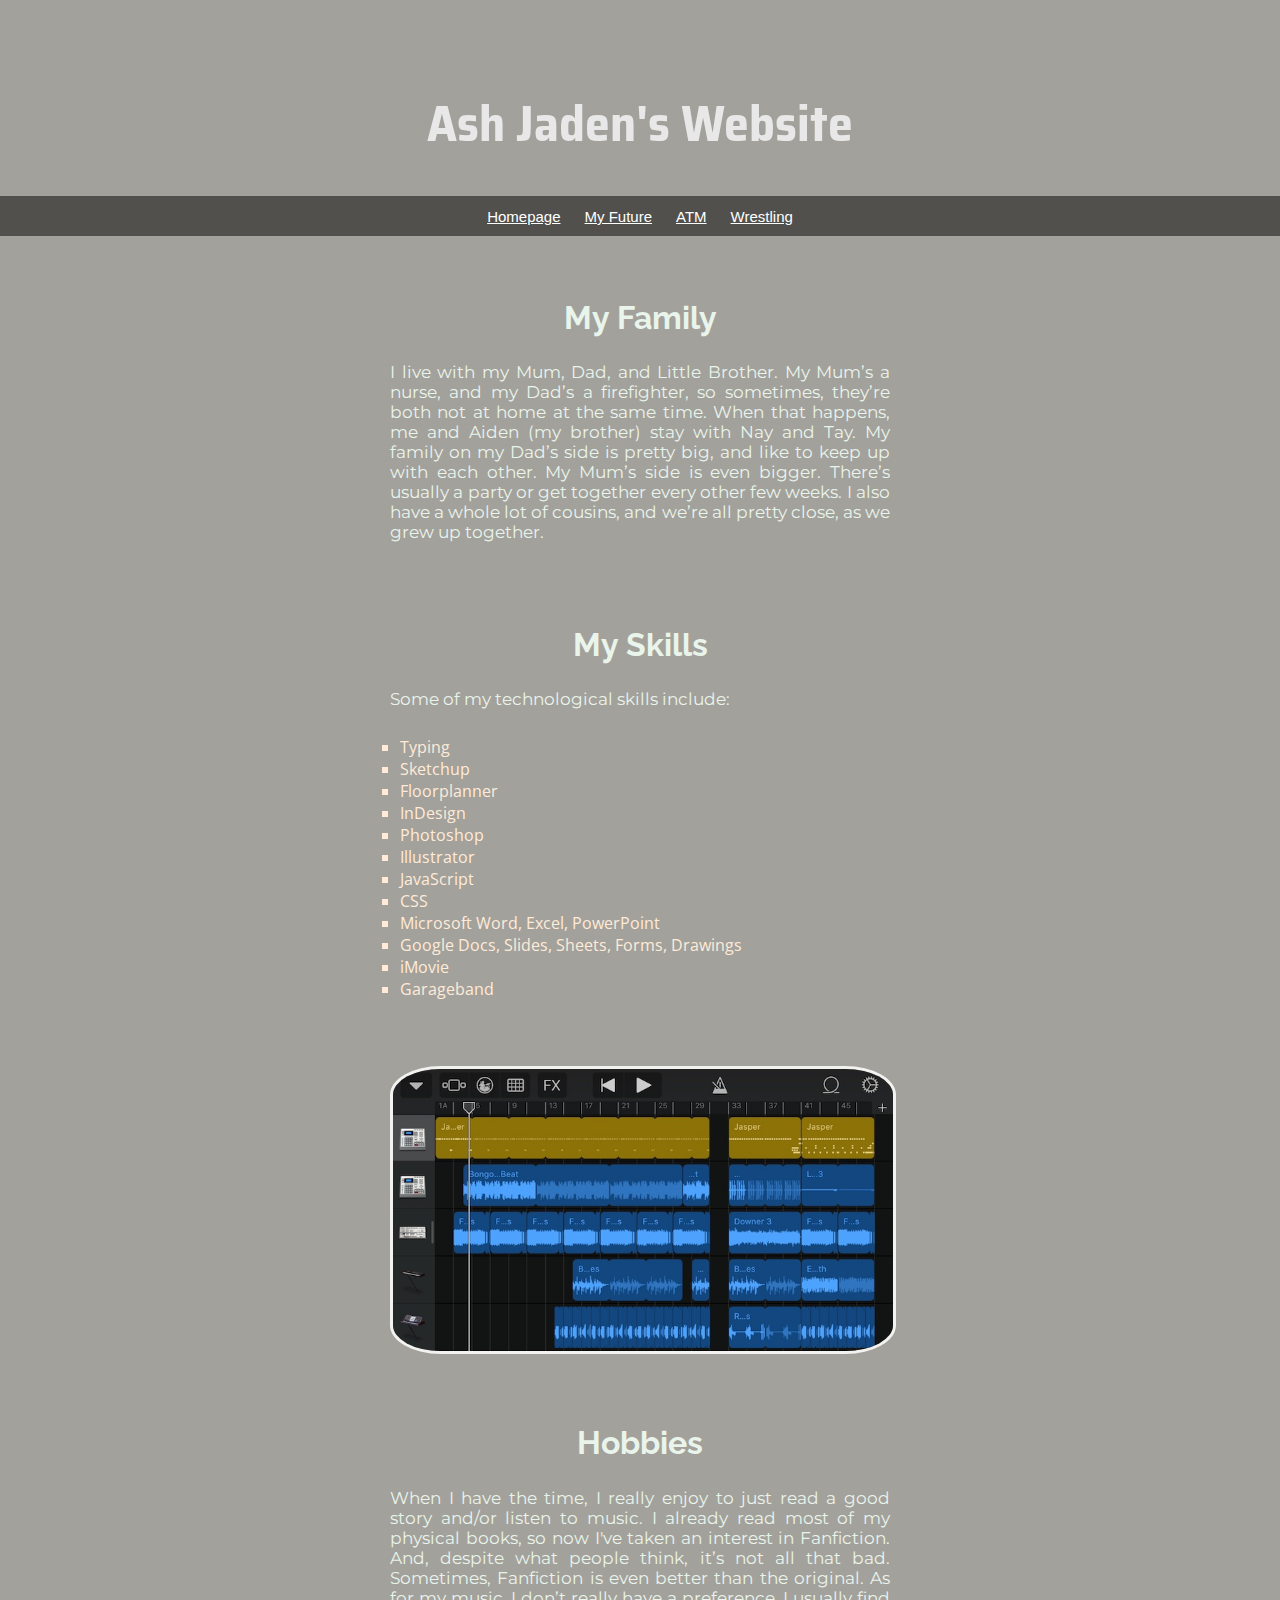
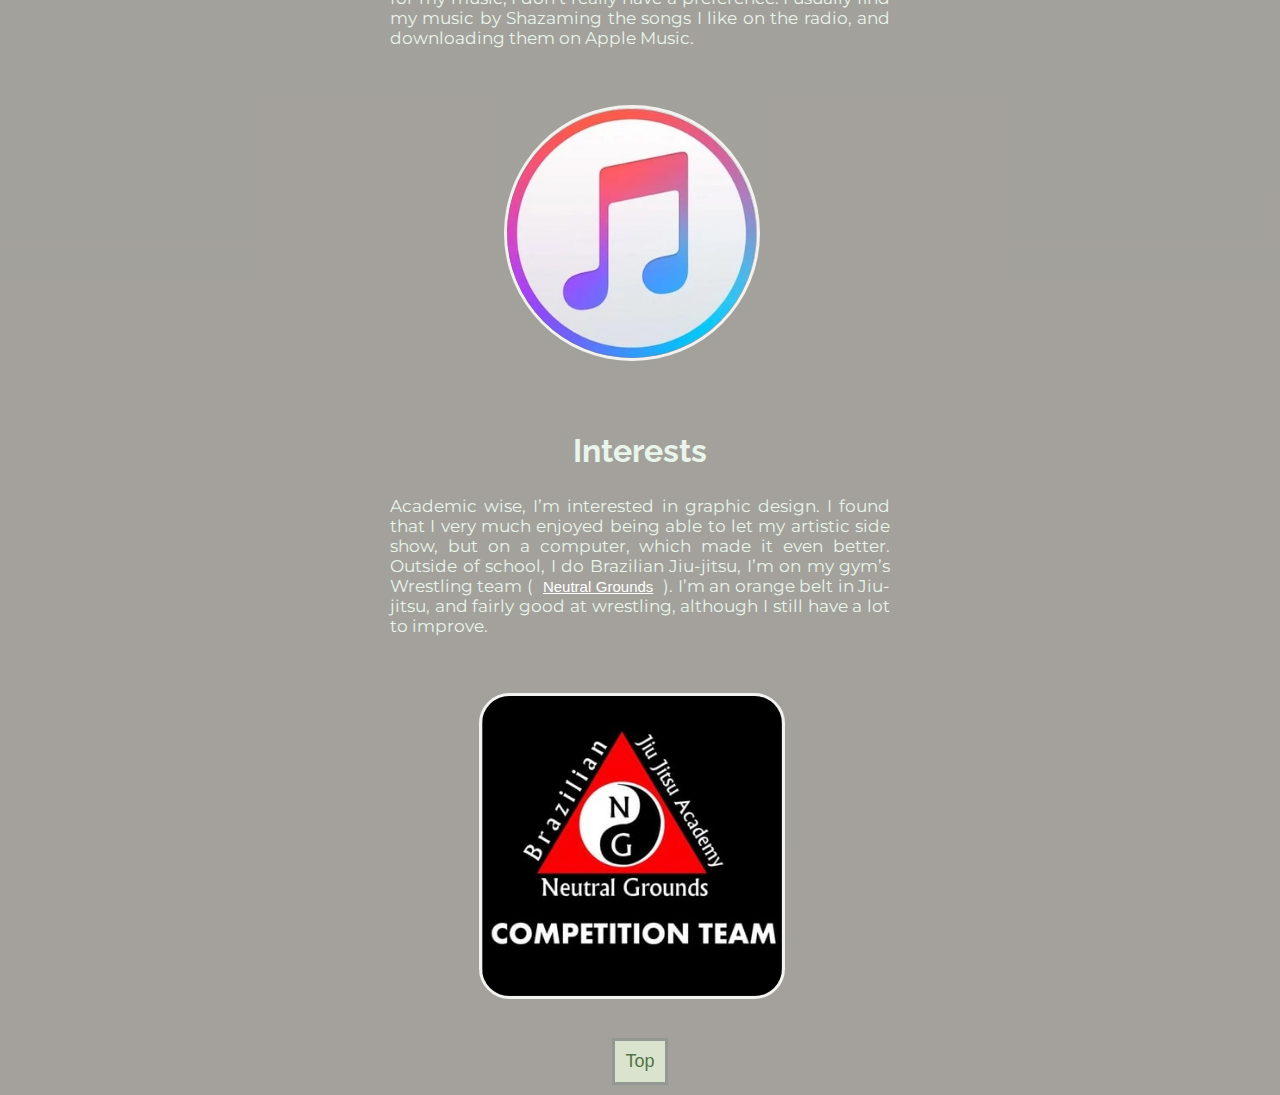
<file: index.html>
<!DOCTYPE html>
<html>
    <head>
        <title>Tech by Ash Jaden</title>
        <link href="https://fonts.googleapis.com/css?family=Raleway" rel="stylesheet">
        <link href="https://fonts.googleapis.com/css?family=Saira+Semi+Condensed" rel="stylesheet">
        <link href="https://fonts.googleapis.com/css?family=Montserrat" rel="stylesheet">
        <link href="https://fonts.googleapis.com/css?family=Open+Sans" rel="stylesheet">
        <link href="app.css" rel="stylesheet"/>
        <meta charset="utf-8">
    </head>
    <body class="tinted-image">
        <header>
        <h1>Ash Jaden's Website</h1>
        <ul class="line">
            <li class="kot"><a href="index.html">Homepage</a></li>
            <li class="kot"><a href="myFuture.html">My Future</a></li>
            <li class="kot"><a href="ATM.html">ATM</a></li>
            <li class="kot"><a href="bonus.html">Wrestling</a></li>
        </ul>
        </header>
        <!--<a style="background-color:black;color:white;text-decoration:none;padding:4px 6px;font-family:-apple-system, BlinkMacSystemFont, &quot;San Francisco&quot;, &quot;Helvetica Neue&quot;, Helvetica, Ubuntu, Roboto, Noto, &quot;Segoe UI&quot;, Arial, sans-serif;font-size:12px;font-weight:bold;line-height:1.2;display:inline-block;border-radius:3px;" href="https://unsplash.com/@gabrielj_photography?utm_medium=referral&amp;utm_campaign=photographer-credit&amp;utm_content=creditBadge" target="_blank" rel="noopener noreferrer" title="Download free do whatever you want high-resolution photos from Gabriel Jimenez"><span style="display:inline-block;padding:2px 3px;"><svg xmlns="http://www.w3.org/2000/svg" style="height:12px;width:auto;position:relative;vertical-align:middle;top:-1px;fill:white;" viewBox="0 0 32 32"><title></title><path d="M20.8 18.1c0 2.7-2.2 4.8-4.8 4.8s-4.8-2.1-4.8-4.8c0-2.7 2.2-4.8 4.8-4.8 2.7.1 4.8 2.2 4.8 4.8zm11.2-7.4v14.9c0 2.3-1.9 4.3-4.3 4.3h-23.4c-2.4 0-4.3-1.9-4.3-4.3v-15c0-2.3 1.9-4.3 4.3-4.3h3.7l.8-2.3c.4-1.1 1.7-2 2.9-2h8.6c1.2 0 2.5.9 2.9 2l.8 2.4h3.7c2.4 0 4.3 1.9 4.3 4.3zm-8.6 7.5c0-4.1-3.3-7.5-7.5-7.5-4.1 0-7.5 3.4-7.5 7.5s3.3 7.5 7.5 7.5c4.2-.1 7.5-3.4 7.5-7.5z"></path></svg></span><span style="display:inline-block;padding:2px 3px;">Gabriel Jimenez</span></a>-->
        <article>
        <h2>My Family</h2>
        <p align="justify">I live with my Mum, Dad, and Little Brother. My Mum’s a nurse, and my Dad’s a firefighter, so sometimes, they’re both not at home at the same time. When that happens, me and Aiden (my brother) stay with Nay and Tay. My family on my Dad’s side is pretty big, and like to keep up with each other. My Mum’s side is even bigger. There’s usually a party or get together every other few weeks. I also have a whole lot of cousins, and we’re all pretty close, as we grew up together.</p>
        <!--<img src="" alt="" width="500" class="img-middle">-->
        </article>
        <article>
        <h2>My Skills</h2>
        <p class="justify">Some of my technological skills include:</p>
        <ul>    
            <li type="square">Typing</li>
            <li type="square">Sketchup</li>
            <li type="square">Floorplanner</li>
            <li type="square">InDesign</li>
            <li type="square">Photoshop</li>
            <li type="square">Illustrator</li>
            <li type="square">JavaScript</li>
            <li type="square">CSS</li>
            <li type="square">Microsoft Word, Excel, PowerPoint</li>
            <li type="square">Google Docs, Slides, Sheets, Forms, Drawings</li>
            <li type="square">iMovie</li>
            <li type="square">Garageband</li>
        </ul>
        <center><img src="images/garageBand.jpg" width="500" class="img-middle" alt="A picture of a song I made in Garageband"></center>
        </article>
        <article>
        <h2>Hobbies</h2>
        <p class="justify">When I have the time, I really enjoy to just read a good story and/or listen to music. I already read most of my physical books, so now I've taken an interest in Fanfiction. And, despite what people think, it’s not all that bad. Sometimes, Fanfiction is even better than the original. As for my music, I don’t really have a preference. I usually find my music by Shazaming the songs I like on the radio, and downloading them on Apple Music.</p>
        <center><img src="images/appleMusic.jpg" alt="The symbol for Apple Music" width="250" class="img-circle"></center>
        </article>
        <article>
        <h2>Interests</h2>
        <p class="justify">Academic wise, I’m interested in graphic design. I found that I very much enjoyed being able to let my artistic side show, but on a computer, which made it even better. Outside of school, I do Brazilian Jiu-jitsu, I’m on my gym’s Wrestling team (<a class="kot"target="_blank "href="http://www.ngbjj.com/">Neutral Grounds</a>). I’m an orange belt in Jiu-jitsu, and fairly good at wrestling, although I still have a lot to improve.</p>
        <center><img src="images/neutralGrounds.jpg" alt="The logo for my Jiu-jitsu gym, Neutral Grounds." width="300" class="img-middle"></center>
        </article>
        <center>
            <form>
                <input type="button" value="Top" onclick="window.location.href='index.html'" />
            </form>
            <!--<form>
                <input type="button" value="My Future" onclick="window.location.href=''" />
            </form>-->
        </center>
    </body>
</html>
</file>
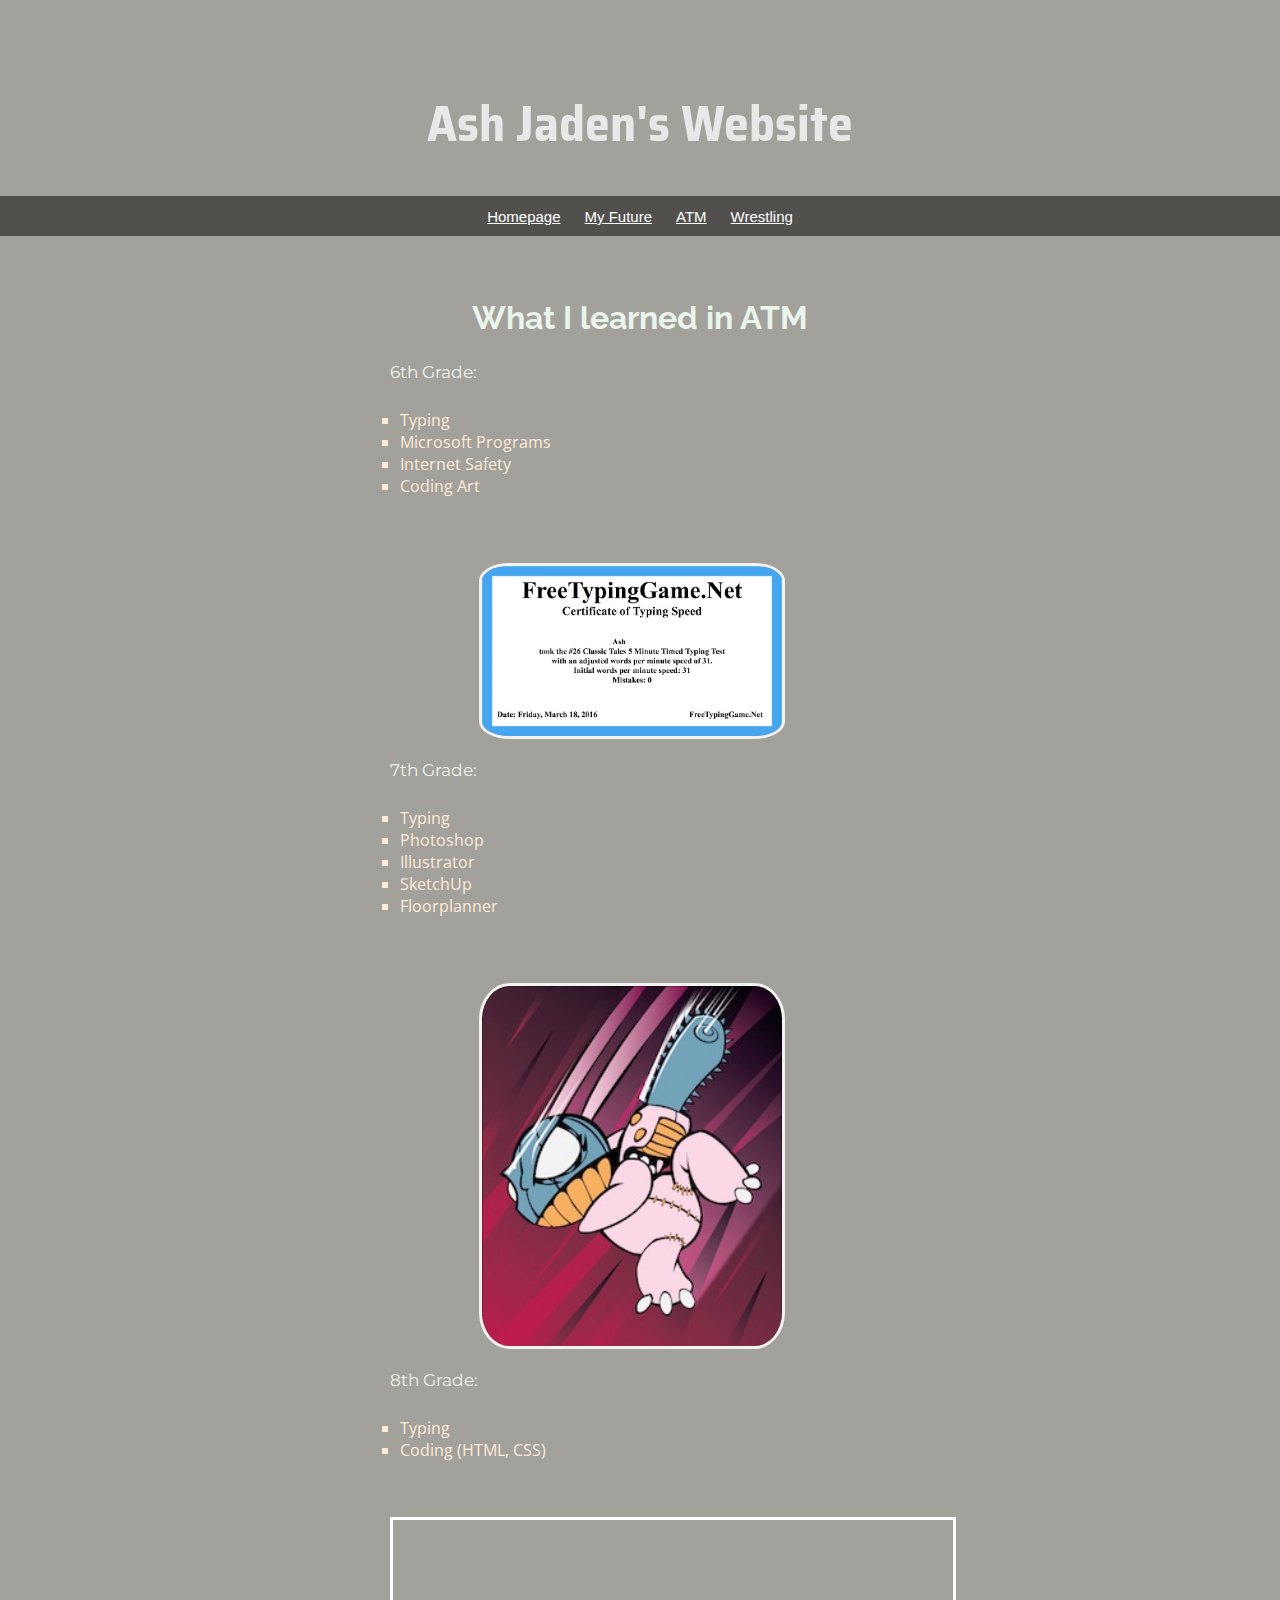
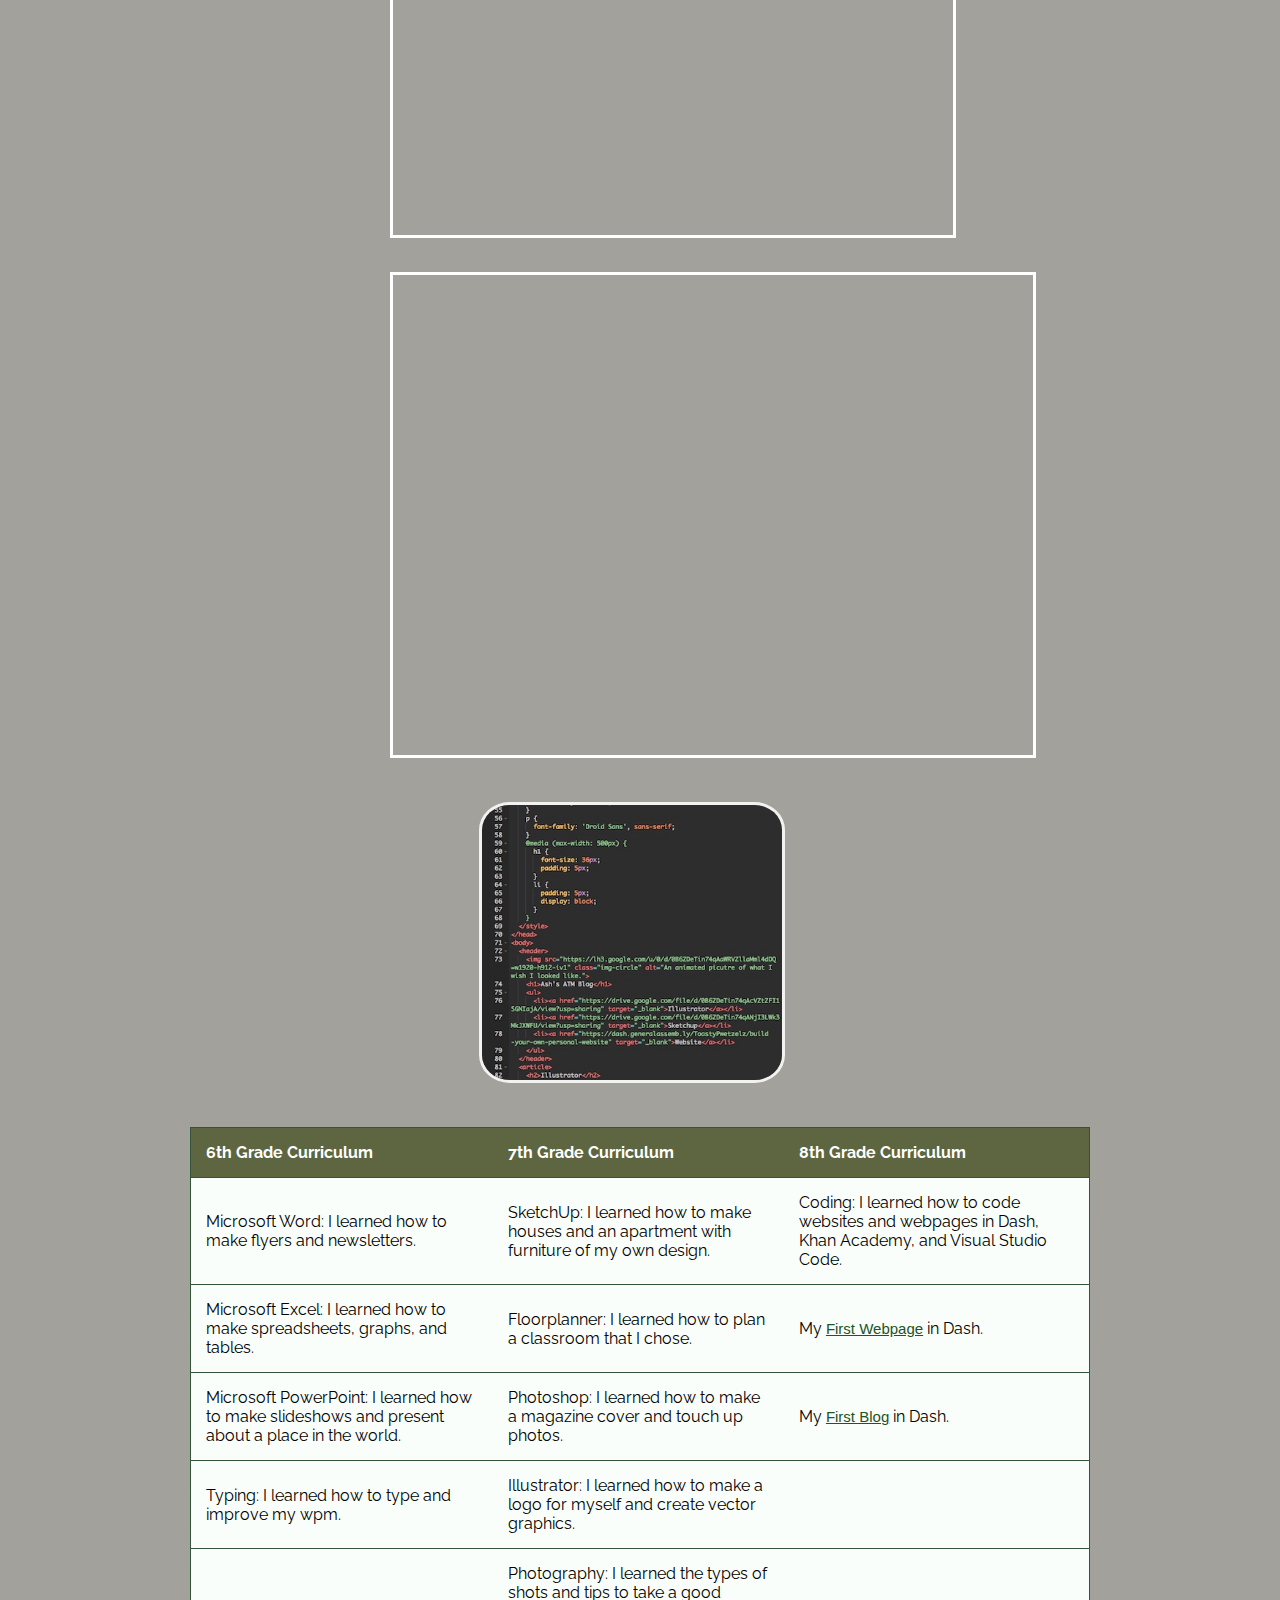
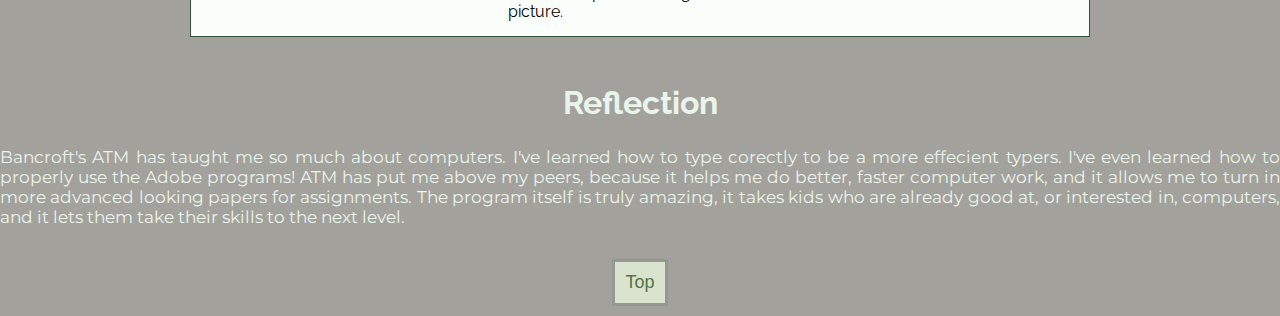
<file: ATM.html>
<!DOCTYPE html>
<html>
    <head>
        <title>Tech by Ash Jaden</title>
        <link href="https://fonts.googleapis.com/css?family=Raleway" rel="stylesheet">
        <link href="https://fonts.googleapis.com/css?family=Saira+Semi+Condensed" rel="stylesheet">
        <link href="https://fonts.googleapis.com/css?family=Montserrat" rel="stylesheet">
        <link href="https://fonts.googleapis.com/css?family=Open+Sans" rel="stylesheet">
        <link href="app.css" rel="stylesheet"/>
        <meta charset="utf-8">
    </head>
    <body class="tinted-image">
        <header>
        <h1>Ash Jaden's Website</h1>
        <ul class="line">
            <li class="kot"><a href="index.html">Homepage</a></li>
            <li class="kot"><a href="myFuture.html">My Future</a></li>
            <li class="kot"><a href="ATM.html">ATM</a></li>
            <li class="kot"><a href="bonus.html">Wrestling</a></li>
        </ul>
        </header>
        <!--<a style="background-color:black;color:white;text-decoration:none;padding:4px 6px;font-family:-apple-system, BlinkMacSystemFont, &quot;San Francisco&quot;, &quot;Helvetica Neue&quot;, Helvetica, Ubuntu, Roboto, Noto, &quot;Segoe UI&quot;, Arial, sans-serif;font-size:12px;font-weight:bold;line-height:1.2;display:inline-block;border-radius:3px;" href="https://unsplash.com/@gabrielj_photography?utm_medium=referral&amp;utm_campaign=photographer-credit&amp;utm_content=creditBadge" target="_blank" rel="noopener noreferrer" title="Download free do whatever you want high-resolution photos from Gabriel Jimenez"><span style="display:inline-block;padding:2px 3px;"><svg xmlns="http://www.w3.org/2000/svg" style="height:12px;width:auto;position:relative;vertical-align:middle;top:-1px;fill:white;" viewBox="0 0 32 32"><title></title><path d="M20.8 18.1c0 2.7-2.2 4.8-4.8 4.8s-4.8-2.1-4.8-4.8c0-2.7 2.2-4.8 4.8-4.8 2.7.1 4.8 2.2 4.8 4.8zm11.2-7.4v14.9c0 2.3-1.9 4.3-4.3 4.3h-23.4c-2.4 0-4.3-1.9-4.3-4.3v-15c0-2.3 1.9-4.3 4.3-4.3h3.7l.8-2.3c.4-1.1 1.7-2 2.9-2h8.6c1.2 0 2.5.9 2.9 2l.8 2.4h3.7c2.4 0 4.3 1.9 4.3 4.3zm-8.6 7.5c0-4.1-3.3-7.5-7.5-7.5-4.1 0-7.5 3.4-7.5 7.5s3.3 7.5 7.5 7.5c4.2-.1 7.5-3.4 7.5-7.5z"></path></svg></span><span style="display:inline-block;padding:2px 3px;">Gabriel Jimenez</span></a>-->
        <article>
        <h2>What I learned in ATM</h2>
        <p class="justify">6th Grade:</p>
        <ul>    
            <li type="square">Typing</li>
            <li type="square">Microsoft Programs</li>
            <li type="square">Internet Safety</li>
            <li type="square">Coding Art</li>
        </ul>
        <center><img src="images/6thGradeTT.jpg" alt="A Certificate of a typing test I took in 6th Grade." width="300" class="img-middle"></center>
        <p class="justify">7th Grade:</p>
        <ul>    
            <li type="square">Typing</li>
            <li type="square">Photoshop</li>
            <li type="square">Illustrator</li>
            <li type="square">SketchUp</li>
            <li type="square">Floorplanner</li>
        </ul>
        <center><img src="images/7thGradeCB.jpg" alt="A pink bunny rabbit with a metal face and a chainsaw." width="300" class="img-middle"></center>
        <p class="justify">8th Grade:</p>
        <ul>    
            <li type="square">Typing</li>
            <li type="square">Coding (HTML, CSS)</li>
        </ul>
        <iframe width="560" height="315" src="https://www.youtube.com/embed/8cRzc3z68tY" frameborder="0" allow="autoplay; encrypted-media" allowfullscreen></iframe>
        <iframe src="https://drive.google.com/file/d/1mlmQbM5_3IXmKqokKzmWd_W-ydBJ3mcR/preview" width="640" height="480"></iframe>
        <center><img src="images/8thGradeC.jpg" alt="A small part of the code of another website I made." width="300" class="img-middle"></center>
        </article>
        <nav>
            <table>
                    <thead>
                        <tr>
                            <th>6th Grade Curriculum</th>
                            <th>7th Grade Curriculum</th>
                            <th>8th Grade Curriculum</th>
                        </tr>
                    </thead>
                    <tbody>
                        <tr>
                            <td>Microsoft Word: I learned how to make flyers and newsletters.</td>
                            <td>SketchUp: I learned how to make houses and an apartment with furniture of my own design.</td>
                            <td>Coding: I learned how to code websites and webpages in Dash, Khan Academy, and Visual Studio Code.</td>
                        </tr>
                        <tr>
                            <td>Microsoft Excel: I learned how to make spreadsheets, graphs, and tables.</td>
                            <td>Floorplanner: I learned how to plan a classroom that I chose.</td>
                            <td>My <a class="atm-links" target="_blank" href="https://dash.generalassemb.ly/ToastyPwetzelz/build-your-own-personal-website"> First Webpage</a> in Dash.</td>
                        </tr>
                        <tr>
                            <td>Microsoft PowerPoint: I learned how to make slideshows and present about a place in the world.</td>
                            <td>Photoshop: I learned how to make a magazine cover and touch up photos.</td>
                            <td>My <a class="atm-links" target="_blank" href="https://dash.generalassemb.ly/ToastyPwetzelz/build-your-own-blog-theme">First Blog</a> in Dash.</td>
                        </tr>
                        <tr>
                            <td>Typing: I learned how to type and improve my wpm.</td>
                            <td>Illustrator: I learned how to make a logo for myself and create vector graphics.</td>
                            <td></td>
                        </tr>
                        <tr>
                            <td></td>
                            <td>Photography: I learned the types of shots and tips to take a good picture.</td>
                            <td></td>
                        </tr>
                    </tbody>
                </table>
        </nav>
        <h2>Reflection</h2>
        <p class="justify">Bancroft's ATM has taught me so much about computers. I've learned how to type corectly to be a more effecient typers. I've even learned how to properly use the Adobe programs! ATM has put me above my peers, because it helps me do better, faster computer work, and it allows me to turn in more advanced looking papers for assignments. The program itself is truly amazing, it takes kids who are already good at, or interested in, computers, and it lets them take their skills to the next level.</p>
        <center>
            <form>
                <input type="button" value="Top" onclick="window.location.href='ATM.html'" />
            </form>
        </center>
    </body>
</html>
</file>
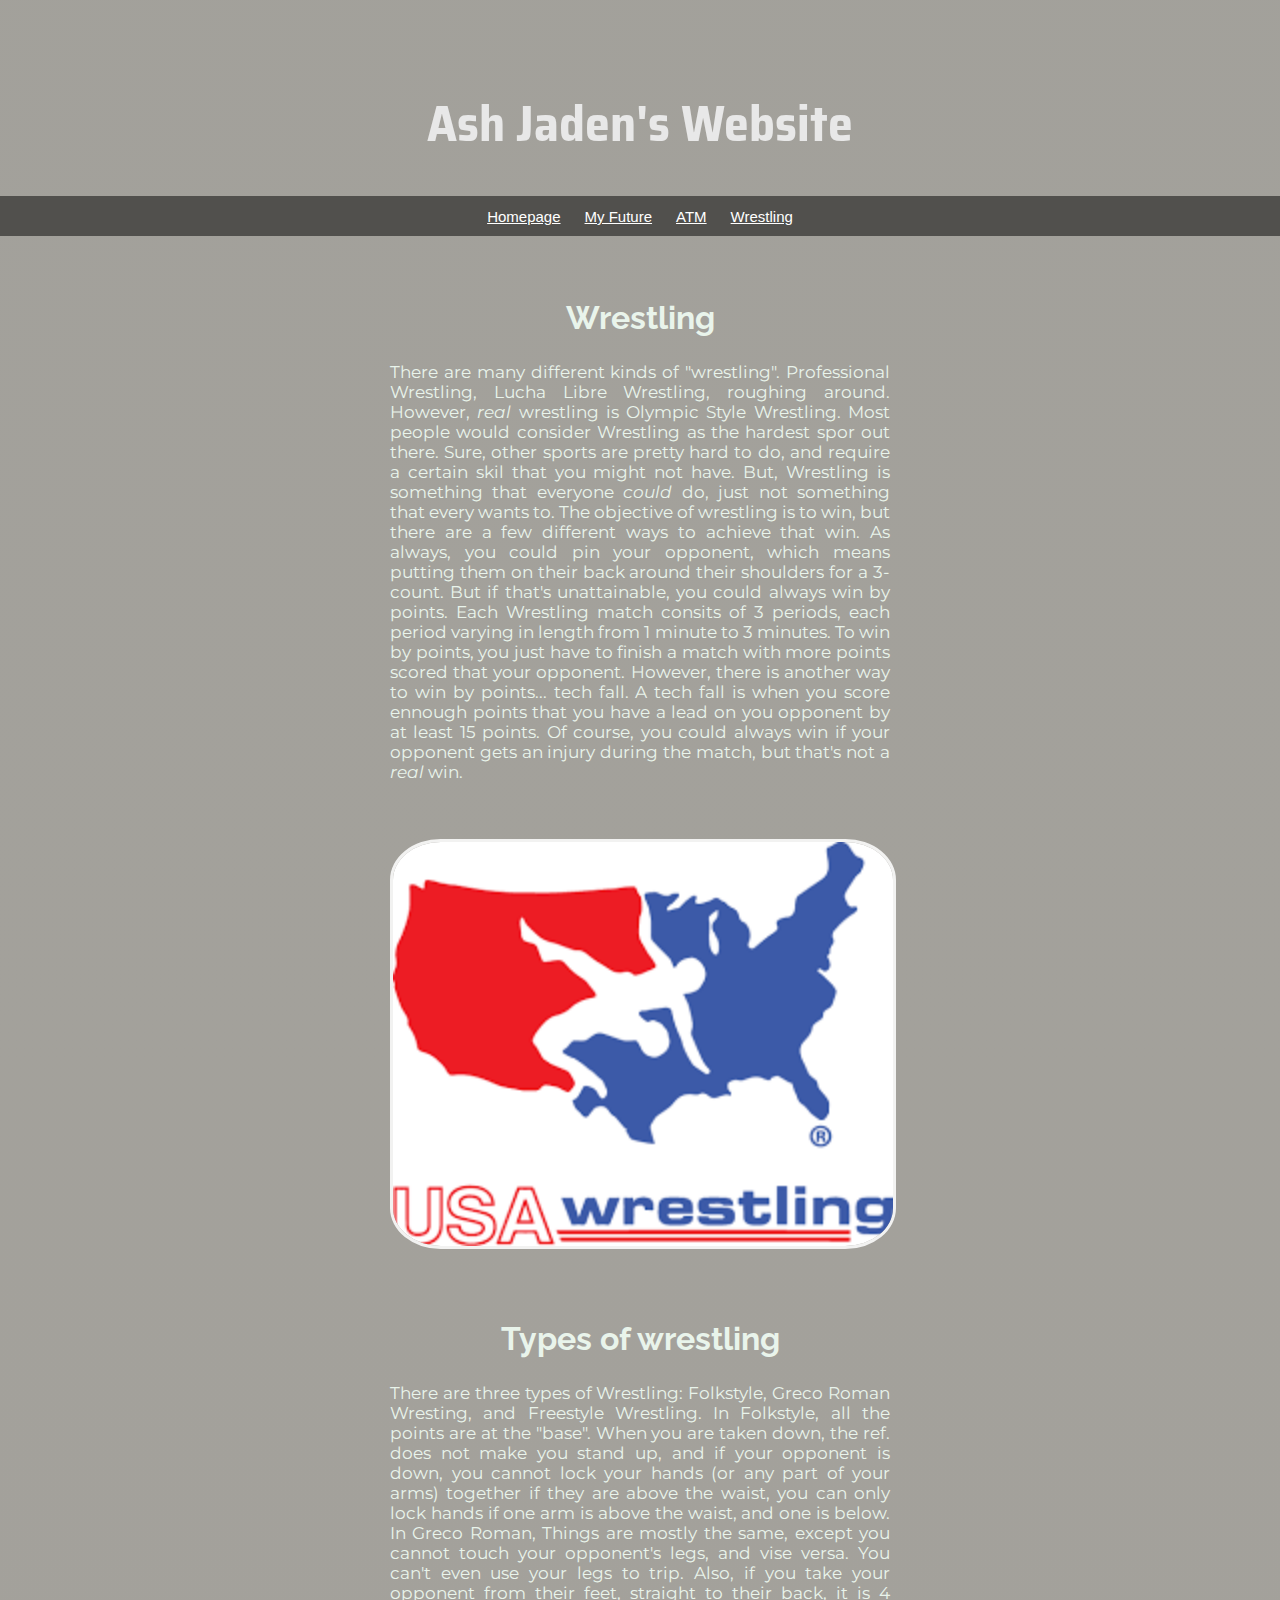
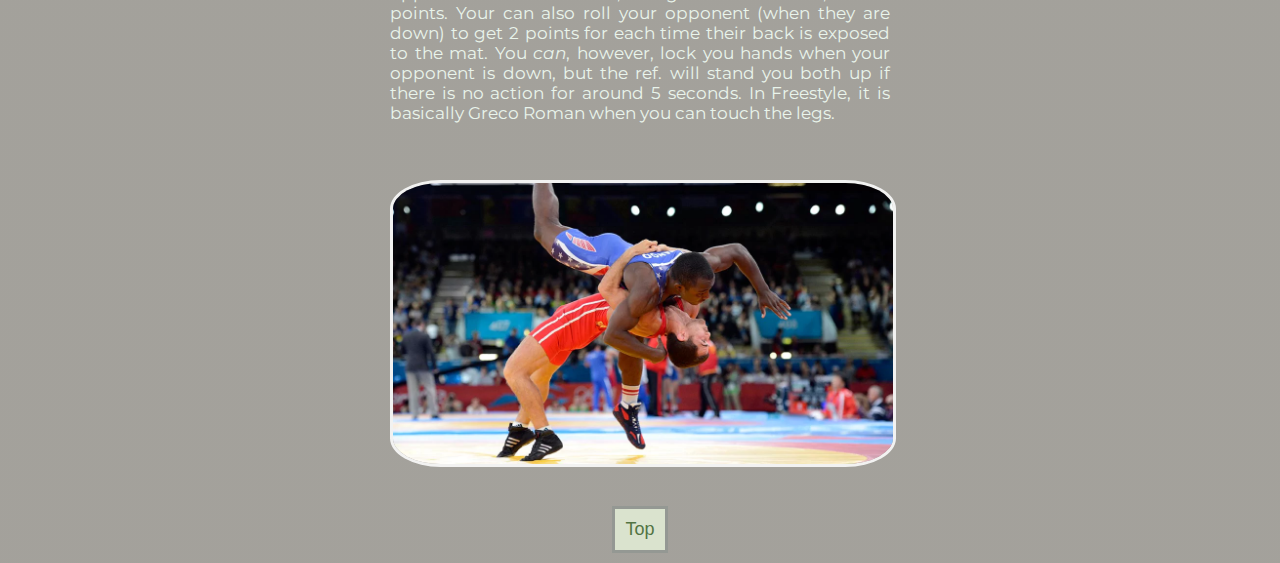
<file: bonus.html>
<!DOCTYPE html>
<html>
    <head>
        <title>Tech by Ash Jaden</title>
        <link href="https://fonts.googleapis.com/css?family=Raleway" rel="stylesheet">
        <link href="https://fonts.googleapis.com/css?family=Saira+Semi+Condensed" rel="stylesheet">
        <link href="https://fonts.googleapis.com/css?family=Montserrat" rel="stylesheet">
        <link href="https://fonts.googleapis.com/css?family=Open+Sans" rel="stylesheet">
        <link href="app.css" rel="stylesheet"/>
        <meta charset="utf-8">
    </head>
    <body class="tinted-image">
        <header>
        <h1>Ash Jaden's Website</h1>
        <ul class="line">
            <li class="kot"><a href="index.html">Homepage</a></li>
            <li class="kot"><a href="myFuture.html">My Future</a></li>
            <li class="kot"><a href="ATM.html">ATM</a></li>
            <li class="kot"><a href="bonus.html">Wrestling</a></li>
        </ul>
        </header>
        <article>
        <h2>Wrestling</h2>
        <p class="justify">There are many different kinds of "wrestling". Professional Wrestling, Lucha Libre Wrestling, roughing around. However, <em>real</em> wrestling is Olympic Style Wrestling. Most people would consider Wrestling as the hardest spor out there. Sure, other sports are pretty hard to do, and require a certain skil that you might not have. But, Wrestling is something that everyone <em>could</em> do, just not something that every wants to. The objective of wrestling is to win, but there are a few different ways to achieve that win. As always, you could pin your opponent, which means putting them on their back around their shoulders for a 3-count. But if that's unattainable, you could always win by points. Each Wrestling match consits of 3 periods, each period varying in length from 1 minute to 3 minutes. To win by points, you just have to finish a match with more points scored that your opponent. However, there is another way to win by points... tech fall. A tech fall is when you score ennough points that you have a lead on you opponent by at least 15 points. Of course, you could always win if your opponent gets an injury during the match, but that's not a <em>real</em> win.</p>
        <img src="images/USAwrestling.png" alt="The logo for USA Wrestling." width="500" class="img-middle">
        </article>
        <article>
        <h2>Types of wrestling</h2>
        <p class="justify">There are three types of Wrestling: Folkstyle, Greco Roman Wresting, and Freestyle Wrestling. In Folkstyle, all the points are at the "base". When you are taken down, the ref. does not make you stand up, and if your opponent is down, you cannot lock your hands (or any part of your arms) together if they are above the waist, you can only lock hands if one arm is above the waist, and one is below. In Greco Roman, Things are mostly the same, except you cannot touch your opponent's legs, and vise versa. You can't even use your legs to trip. Also, if you take your opponent from their feet, straight to their back, it is 4 points. Your can also roll your opponent (when they are down) to get 2 points for each time their back is exposed to the mat. You <em>can</em>, however, lock you hands when your opponent is down, but the ref. will stand you both up if there is no action for around 5 seconds. In Freestyle, it is basically Greco Roman when you can touch the legs.</p>
        <img src="images/onTheMat.jpg" alt="Two people wrestling." width="500" class="img-middle">
        </article>
        <!--<article>
        <h2></h2>
        <p class="justify"></p>
        </article>
        <article>
        <h2></h2>
        <p class="justify"></p>
        <img src="" alt="" width="500" class="img-middle">
        </article>-->
        <center>
            <form>
                <input type="button" value="Top" onclick="window.location.href='bonus.html'" />
            </form>
        </center>
    </body>
</html>
</file>
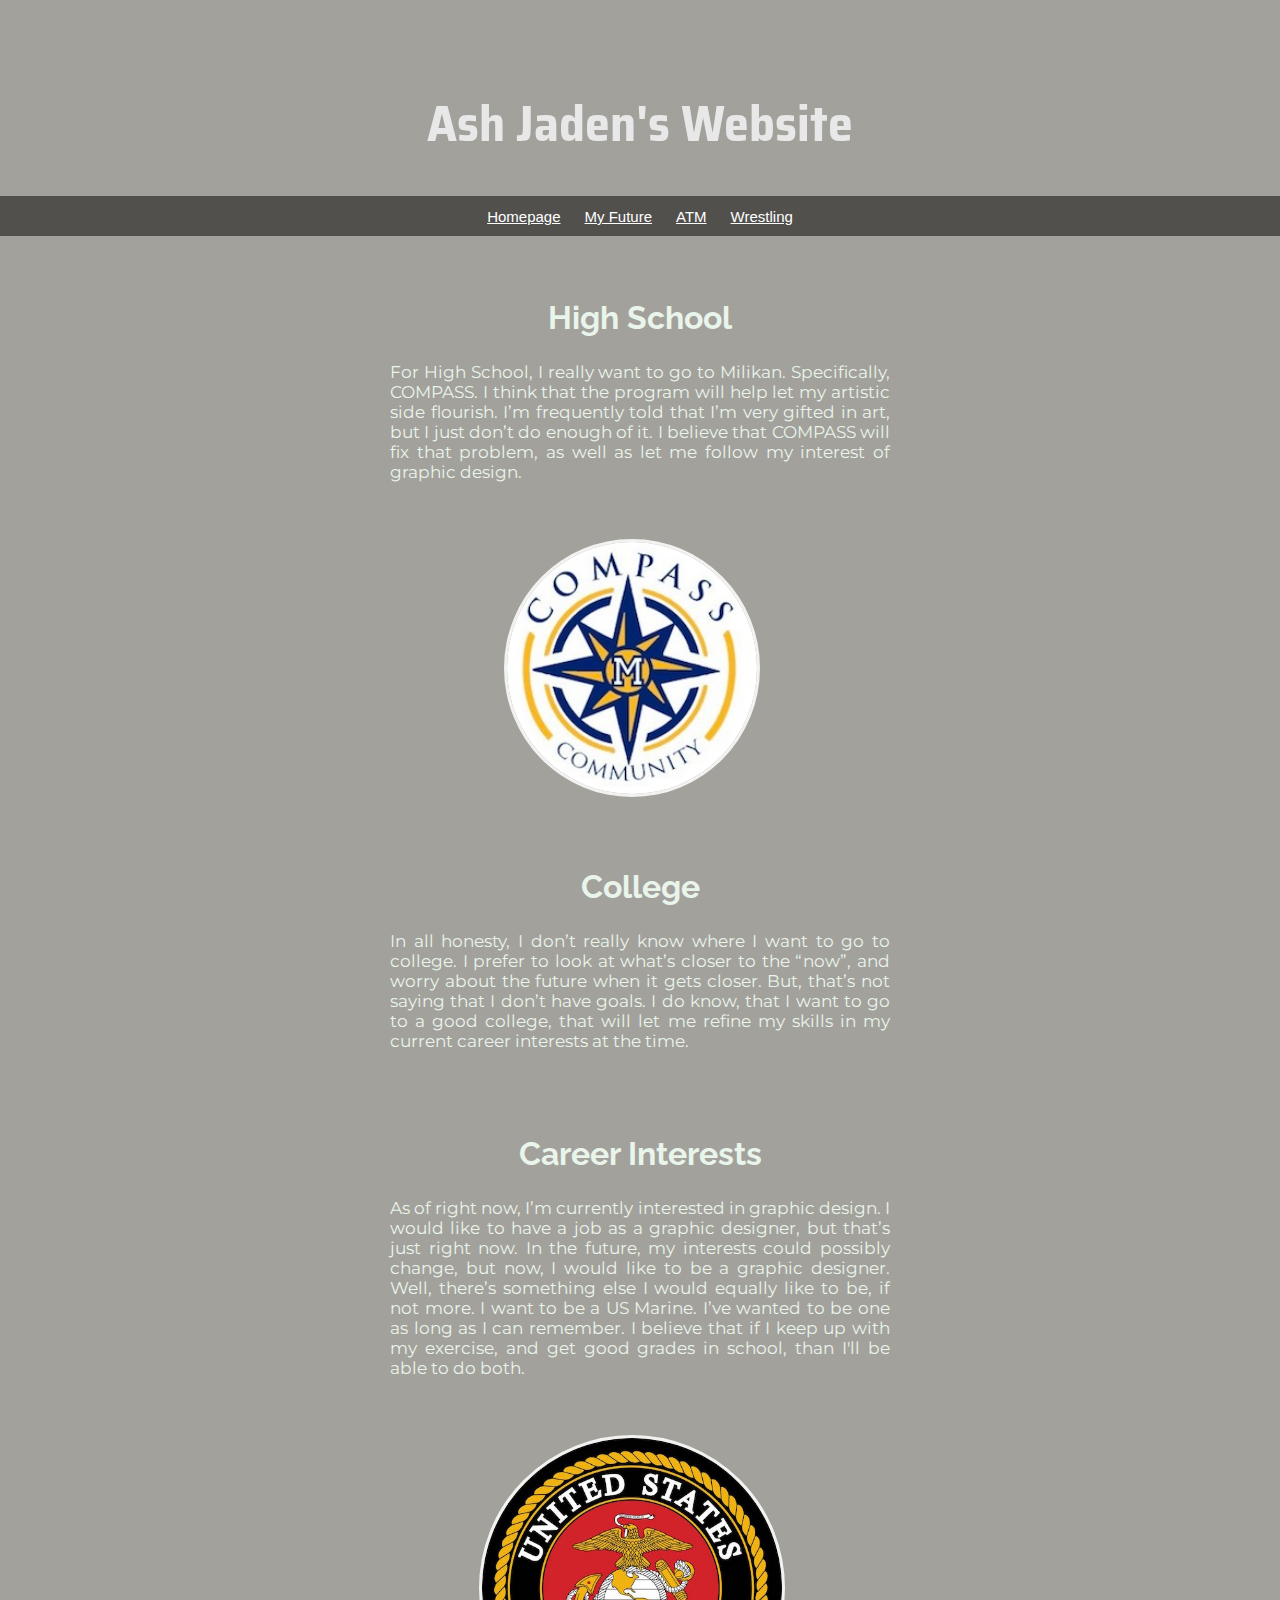
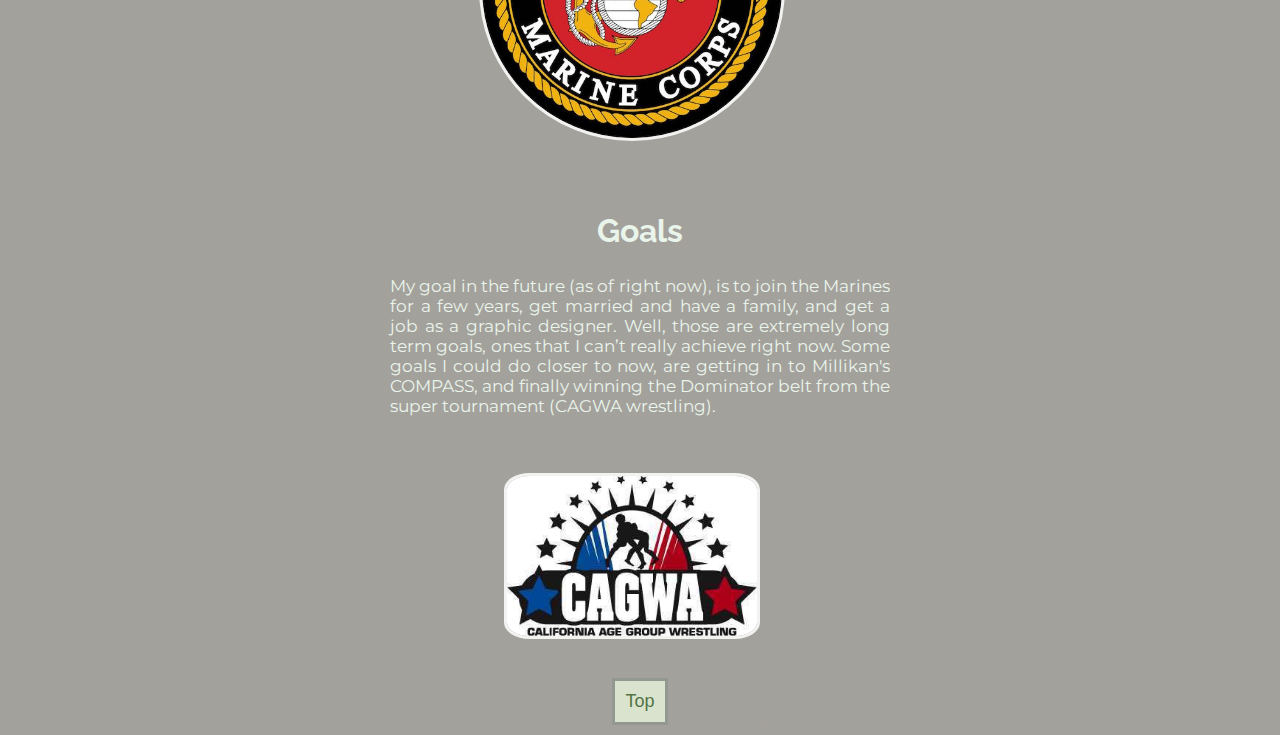
<file: myFuture.html>
<!DOCTYPE html>
<html>
    <head>
        <title>Tech by Ash Jaden</title>
        <link href="https://fonts.googleapis.com/css?family=Raleway" rel="stylesheet">
        <link href="https://fonts.googleapis.com/css?family=Saira+Semi+Condensed" rel="stylesheet">
        <link href="https://fonts.googleapis.com/css?family=Montserrat" rel="stylesheet">
        <link href="https://fonts.googleapis.com/css?family=Open+Sans" rel="stylesheet">
        <link href="app.css" rel="stylesheet"/>
        <meta charset="utf-8">
    </head>
    <body class="tinted-image">
        <header>
        <h1>Ash Jaden's Website</h1>
        <ul class="line">
            <li class="kot"><a href="index.html">Homepage</a></li>
            <li class="kot"><a href="myFuture.html">My Future</a></li>
            <li class="kot"><a href="ATM.html">ATM</a></li>
            <li class="kot"><a href="bonus.html">Wrestling</a></li>
        </ul>
        </header>
        <article>
        <h2>High School</h2>
        <p class="justify">For High School, I really want to go to Milikan. Specifically, COMPASS. I think that the program will help let my artistic side flourish. I’m frequently told that I’m very gifted in art, but I just don’t do enough of it. I believe that COMPASS will fix that problem, as well as let me follow my interest of graphic design.</p>
        <center><img src="images/mCompass.jpg" alt="" width="250" class="img-circle"></center>
        </article>
        <article>
        <h2>College</h2>
        <p class="justify">In all honesty, I don’t really know where I want to go to college. I prefer to look at what’s closer to the “now”, and worry about the future when it gets closer. But, that’s not saying that I don’t have goals. I do know, that I want to go to a good college, that will let me refine my skills in my current career interests at the time.</p>
        </article>
        <article>
        <h2>Career Interests</h2>
        <p class="justify">As of right now, I’m currently interested in graphic design. I would like to have a job as a graphic designer, but that’s just right now. In the future, my interests could possibly change, but now, I would like to be a graphic designer. Well, there’s something else I would equally like to be, if not more. I want to be a US Marine. I’ve wanted to be one as long as I can remember. I believe that if I keep up with my exercise, and get good grades in school, than I'll be able to do both.</p>
        <center><img src="images/USMarines.jpg" alt="" width="300" class="img-circle"></center>
        </article>
        <article>
        <h2>Goals</h2>
        <p class="justify">My goal in the future (as of right now), is to join the Marines for a few years, get married and have a family, and get a job as a graphic designer. Well, those are extremely long term goals, ones that I can’t really achieve right now. Some goals I could do closer to now, are getting in to Millikan's COMPASS, and finally winning the Dominator belt from the super tournament (CAGWA wrestling).</p>
        <center><img src="images/CAGWA.jpg" alt="" width="250" class="img-middle"></center>
        </article>
        <center>
            <form>
                <input type="button" value="Top" onclick="window.location.href='myFuture.html'" />
            </form>
        </center>
    </body>
</html>
</file>
<file: app.css>
body {
    background-color: rgb(145, 139, 118);
    margin-top: 0px;
    margin-right: 0px;
    margin-bottom: 0px;
    margin-left: 0px;
}
h2 {
    font-family: 'Raleway', sans-serif;
    text-align: center;
    font-size: 2em;
    color: #E9F4EB;
}
p {
    font-size: 17px;
    font-family: 'Montserrat', sans-serif;
    color: #E9F4EB;
}
ul {
    padding: 10px;
}
li { 
    font-family: 'Open Sans', sans-serif;
    color: rgb(255, 235, 216);
}
header {
    text-align: center;
    background: url(https://images6.alphacoders.com/379/379569.png);
    background-size: cover;
    padding: 50px 0px 0px 0px;
    color: white;
}
h1 {
    font-size: 50px;
    color: #E8E8E8;
    font-family: 'Saira Semi Condensed', sans-serif;    
}
a {
    color: white;
    font-family: sans-serif;
    font-size: 15px;
}
footer{
    background-color: rgba(0,0,0,0.5);
    text-align: center;
    font-size: 30px;
    position: relative;
    bottom: -50px;
}
article {
    max-width: 500px;
    padding: 20px;
    margin: 0 auto;
}
nav {
    max-width: 900px;
    padding: 20px;
    margin: 0 auto;
}
input {
    border: 3px solid #949893;
    padding: 10px;
    font-size: 18px;
    margin: 15px 0px 10px 0px;
    align: center;
}
input[type="button"] {
    background: rgb(218, 227, 206);
    color: #527443;
}
iframe {
    margin-top: 30px;
    border: solid white;
}
table, tr {
	font-family: 'Raleway', sans-serif;
	color: white;
	border: 1px solid rgb(50, 84, 59);
}
table {
	border-collapse: collapse;
	width: 100%;
}
tr {
	height: 50px;
}
td, th {
	padding: 15px;
	text-align: left;
}
th {
	background-color: rgb(93, 102, 64);
	color: white;
}
td, tr {
	color: black;
	background-color: rgba(251, 255, 251, 0.89);
}
.tinted-image {
    background: 
      /* top, transparent red, faked with gradient */ 
      linear-gradient(
        rgba(50, 46, 33, 0.45), 
        rgba(52, 47, 34, 0.45)
      ),
      /* bottom, image */
      url(https://i5.walmartimages.com/asr/57b42825-65c5-486f-896e-a298a563f148_1.e8634405ba77e8608e886f7916da3650.jpeg);
      position: relative;
  }
.fgh {
    margin: 40px 0pc 0pc 0pc;
    border-radius: 10%;
    border: 3px solid white;
}
.justify{
    text-align: justify;
}
.line {
    padding: 10px;
    background: rgba(0,0,0,0.5);
}
.img-middle {
    margin: 40px 1pc 0pc 0pc;
    border-radius: 10%;
    border: 3px solid rgba(255, 255, 255, 0.86);
}
.img-circle {
    margin: 40px 1pc 0pc 0pc;
    border-radius: 100%;
    border: 3px solid rgba(255, 255, 255, 0.86);
}
.kot {
    display: inline;
    padding: 0px 10px 0px 10px;
    font-size: 15px;
    color: white;
}
.atm-links {
    color: #215427;
}
.button {
    display: inline-block;
    text-align: center;
    vertical-align: middle;
    padding: 15px 80px;
    border: 1px solid #cc6816;
    border-radius: 50px;
    background: #ff9705;
    background: -webkit-gradient(linear, left top, left bottom, from(#ff9705), to(#cc5703));
    background: -moz-linear-gradient(top, #ff9705, #cc5703);
    background: linear-gradient(to bottom, #ff9705, #cc5703);
    text-shadow: #78451c 1px 0px 1px;
    font: normal normal bold 20px arial;
    color: #ffffff;
    text-decoration: none;
}
.button:hover,
.button:focus {
    border: 1px solid #ff871d;
    background: #ffb506;
    background: -webkit-gradient(linear, left top, left bottom, from(#ffb506), to(#f56804));
    background: -moz-linear-gradient(top, #ffb506, #f56804);
    background: linear-gradient(to bottom, #ffb506, #f56804);
    color: #ffffff;
    text-decoration: none;
}
.button:active {
    background: #995b03;
    background: -webkit-gradient(linear, left top, left bottom, from(#995b03), to(#cc5703));
    background: -moz-linear-gradient(top, #995b03, #cc5703);
    background: linear-gradient(to bottom, #995b03, #cc5703);
}
@media (max-width: 500px) {
    h1 {
      font-size: 36px;
      padding: 5px;
    }
    li {
      padding: 5px;
      display: block;
    }
    .fgh {
        width: 300px;
    }
}
</file>
